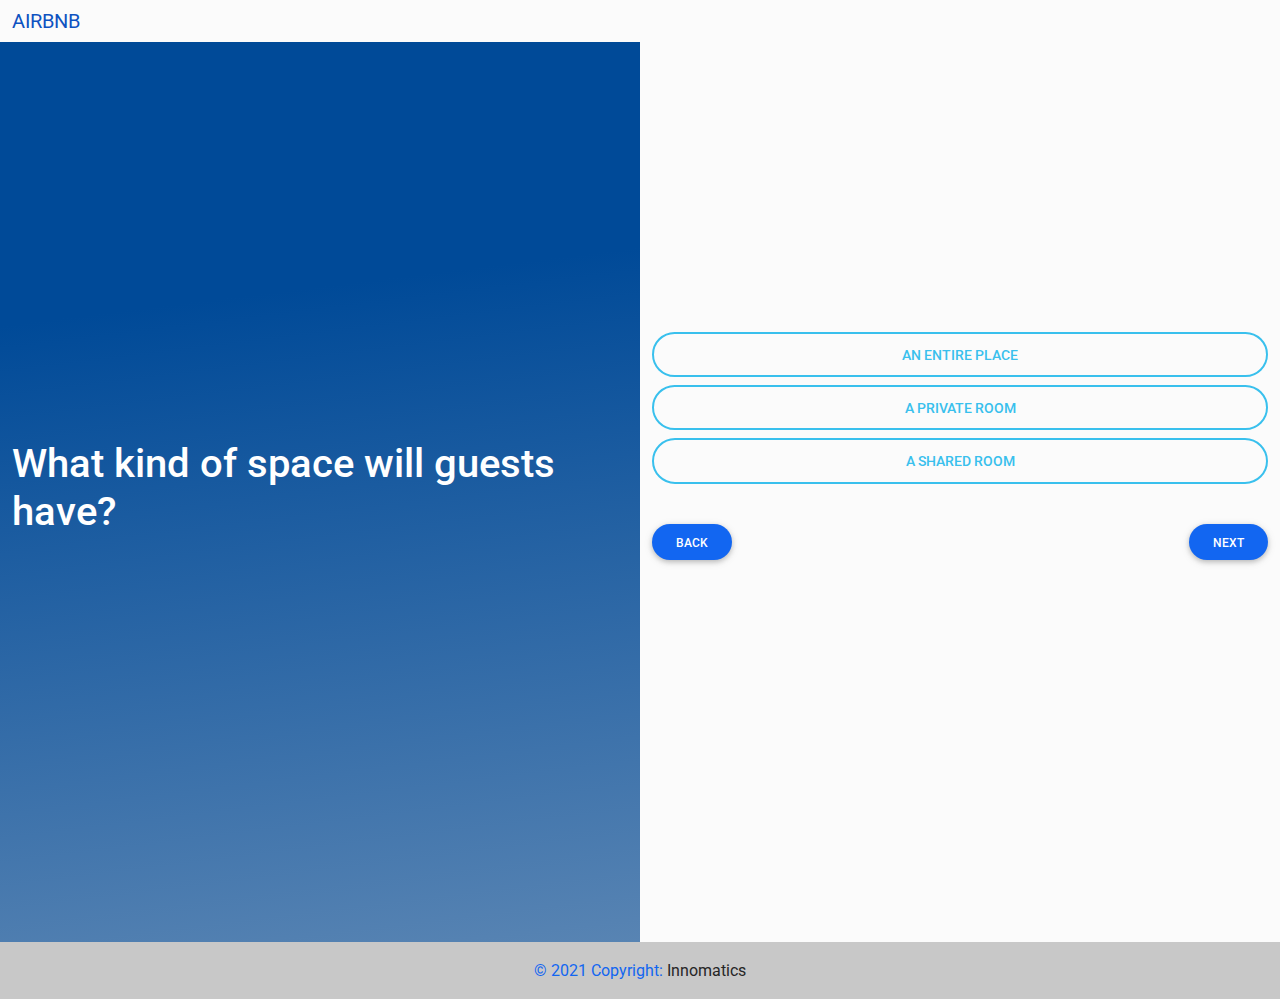
<file: guests.html>
<!DOCTYPE html>
<html lang="en">
  <head>
    <meta charset="UTF-8" />
    <meta name="viewport" content="width=device-width, initial-scale=1, shrink-to-fit=no" />
    <meta http-equiv="x-ua-compatible" content="ie=edge" />
    <title>Guests</title>
    <!-- MDB icon -->
    <link rel="icon" href="img/mdb-favicon.ico" type="image/x-icon" />
    <!-- Font Awesome -->
    <link rel="stylesheet" href="https://use.fontawesome.com/releases/v5.15.2/css/all.css" />
    <!-- Google Fonts Roboto -->
    <link
      rel="stylesheet"
      href="https://fonts.googleapis.com/css2?family=Roboto:wght@300;400;500;700&display=swap"
    />
    <!-- MDB -->
    <link rel="stylesheet" href="css/mdb.min.css" />
    <link rel="stylesheet" href="css/style.css">
    <style>
      html,
      body,
      .intro {
        height: 100%;
      }
      .hi {
        background: rgb(0,74,152);
        background: linear-gradient(173deg, rgba(0,74,152,1) 29%, rgba(88,132,179,1) 100%, rgba(219,219,219,1) 100%);
        height: 100vh;
      }
      .btn-outline-info:hover{
        background: rgb(0,74,152);
        color: white;
      }
    </style>
  </head>
  <body class="bg-light">
    <!-- Start project here-->
    <header>
      <!-- Navbar -->
        
      <!-- Navbar -->
    </header>
   
    <main class="">
      <div class="container-fluid">
        <div class="row">
          
          <a class="navbar-brand" href="index.html">AIRBNB</a>
          <div class="col-sm-6 col-md-5 col-lg-6 hi d-flex align-items-center justify-content-center">
            
           <div style="color: white;"><h1>What kind of space will guests have?</h1></div>
          </div>
            <div class="col-sm-6 col-md-5 offset-md-2 col-lg-6 offset-lg-0" style="margin-top: 290px;">
              <button type="button" class="btn btn-outline-info btn-rounded btn-lg btn-block" data-mdb-ripple-color="dark">An entire place</button>
              <button type="button" class="btn btn-outline-info btn-rounded btn-lg btn-block" data-mdb-ripple-color="dark">A private room</button>
              <button type="button" class="btn btn-outline-info btn-rounded btn-lg btn-block" data-mdb-ripple-color="dark">A shared room</button>
             
              <div class="buttons-bne" style="position: relative; top: 255px; display: flex; justify-content: space-between;">
              <a href="index.html"><button type="button" class="btn btn-primary btn-rounded">Back</button>
              <a href="place.html"><button type="button" class="btn btn-primary btn-rounded">Next</button>
              </div>
            </div>
            
          </div>
      </div>
    </main>
    <footer>
      <!-- Footer -->
<footer class="bg-light text-center ">
 

  <!-- Copyright -->
  <div class="text-center p-3" style="background-color: rgba(0, 0, 0, 0.2)">
    © 2021 Copyright:
    <a class="text-dark" href="https://innomatics.in/">Innomatics</a>
  </div>
  <!-- Copyright -->
    </footer>
    <!-- End project here-->

    <!-- MDB -->
    <script type="text/javascript" src="js/mdb.min.js"></script>
    <!-- Custom scripts -->
    <script type="text/javascript"></script>
  </body>
</html>
</file>
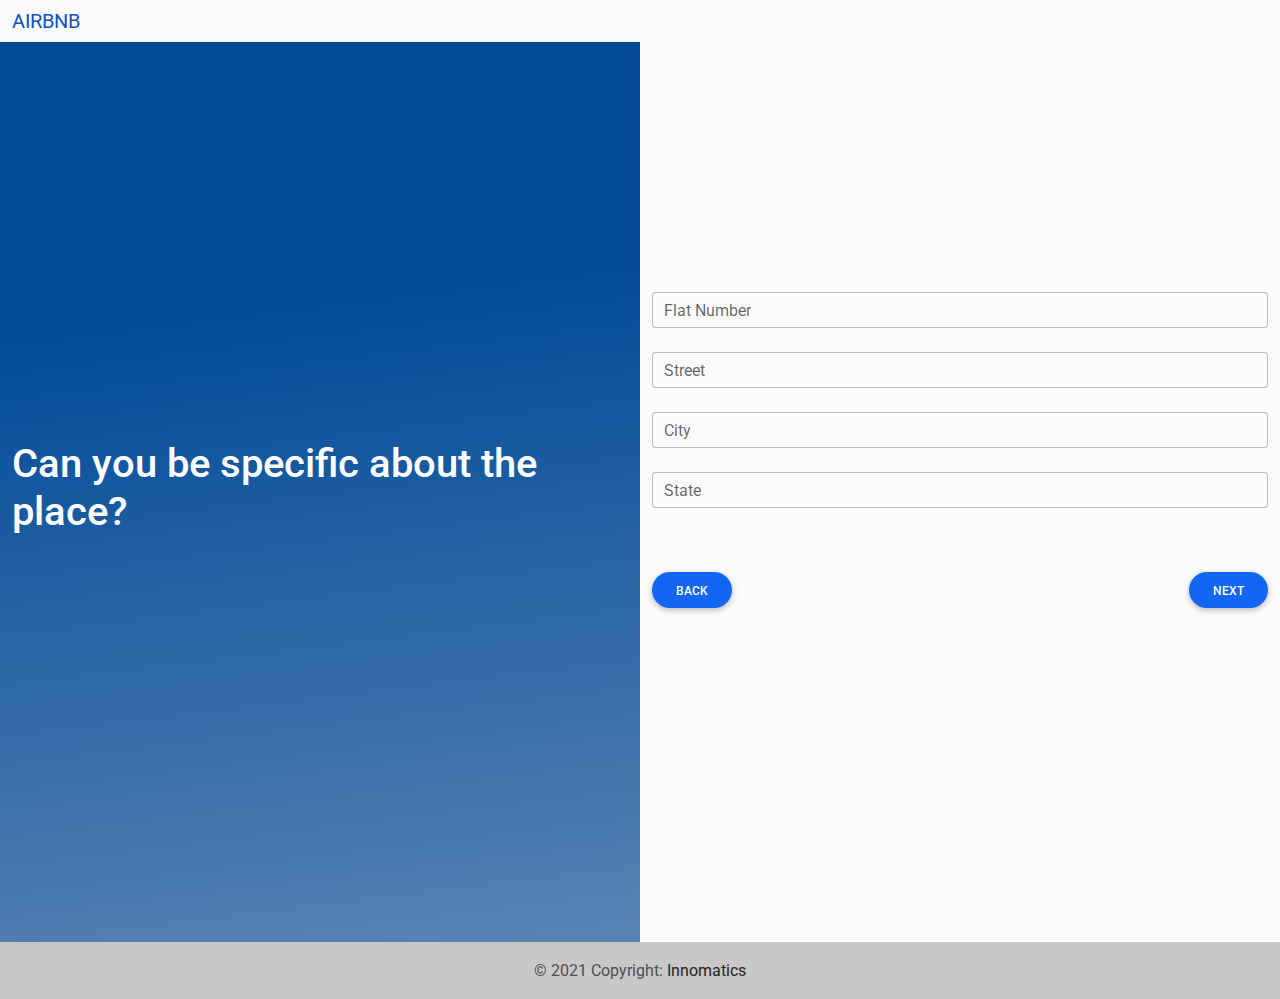
<file: place.html>
<!DOCTYPE html>
<html lang="en">
  <head>
    <meta charset="UTF-8" />
    <meta name="viewport" content="width=device-width, initial-scale=1, shrink-to-fit=no" />
    <meta http-equiv="x-ua-compatible" content="ie=edge" />
    <title>Specific Place</title>
    <!-- MDB icon -->
    <link rel="icon" href="img/mdb-favicon.ico" type="image/x-icon" />
    <!-- Font Awesome -->
    <link rel="stylesheet" href="https://use.fontawesome.com/releases/v5.15.2/css/all.css" />
    <!-- Google Fonts Roboto -->
    <link
      rel="stylesheet"
      href="https://fonts.googleapis.com/css2?family=Roboto:wght@300;400;500;700&display=swap"
    />
    <!-- MDB -->
    <link rel="stylesheet" href="css/mdb.min.css" />
    <style>
      html,
      body,
      .intro {
        height: 100%;
      }
      .hi {
        background: rgb(0,74,152);
        background: linear-gradient(173deg, rgba(0,74,152,1) 29%, rgba(88,132,179,1) 100%, rgba(219,219,219,1) 100%);
        height: 100vh;
      }
      @media screen and (min-width: 1200px){
    .buttons-bne{
      position: relative !important; 
      top: 40px !important;
    }
  }
    </style>
  </head>
  <body class="bg-light">
    <!-- Start project here-->
    <header>
      <!-- Navbar -->
        
      <!-- Navbar -->
    </header>
   
    <main class="">
      <div class="container-fluid">
        <div class="row">
          
          <a class="navbar-brand" href="index.html">AIRBNB</a>
          <div class="col-sm-6 col-md-5 col-lg-6 hi d-flex align-items-center justify-content-center">
            
           <div style="color: white;"><h1>Can you be specific about the place?</h1></div>
          </div>
            <div class="col-sm-6 col-md-5 offset-md-2 col-lg-6 offset-lg-0" style="margin-top: 250px;">
                <form>
                    <!-- Email input -->
                   <div class="form-outline mb-4">
                    <input type="email" id="form1Example1" class="form-control" />
                    <label class="form-label" for="form1Example1">Flat Number</label>
                  </div>
                    <!-- Email input -->
                    <div class="form-outline mb-4">
                      <input type="email" id="form1Example1" class="form-control" />
                      <label class="form-label" for="form1Example1">Street</label>
                    </div>
                   <!-- Email input -->
                   <div class="form-outline mb-4">
                    <input type="email" id="form1Example1" class="form-control" />
                    <label class="form-label" for="form1Example1">City</label>
                  </div>
                  <!-- Email input -->
                  <div class="form-outline mb-4">
                    <input type="email" id="form1Example1" class="form-control" />
                    <label class="form-label" for="form1Example1">State</label>
                  </div>
                  </form>
              <div class="buttons-bne" style="position: relative; top: 200px; display: flex; justify-content: space-between;">
              <a href="guests.html"><button type="button" class="btn btn-primary btn-rounded">Back</button></a>
              <a href="share-picture.html"><button type="button" class="btn btn-primary btn-rounded">Next</button></a>
              </div>
            </div>
            
          </div>
      </div>
    </main>
    <footer>
      <!-- Footer -->
<footer class="bg-light text-center ">
 

  <!-- Copyright -->
  <div class="text-center p-3" style="background-color: rgba(0, 0, 0, 0.2)">
    © 2021 Copyright:
    <a class="text-dark" href="https://innomatics.in/">Innomatics</a>
  </div>
  <!-- Copyright -->
    </footer>
    <!-- End project here-->

    <!-- MDB -->
    <script type="text/javascript" src="js/mdb.min.js"></script>
    <!-- Custom scripts -->
    <script type="text/javascript"></script>
  </body>
</html>
</file>
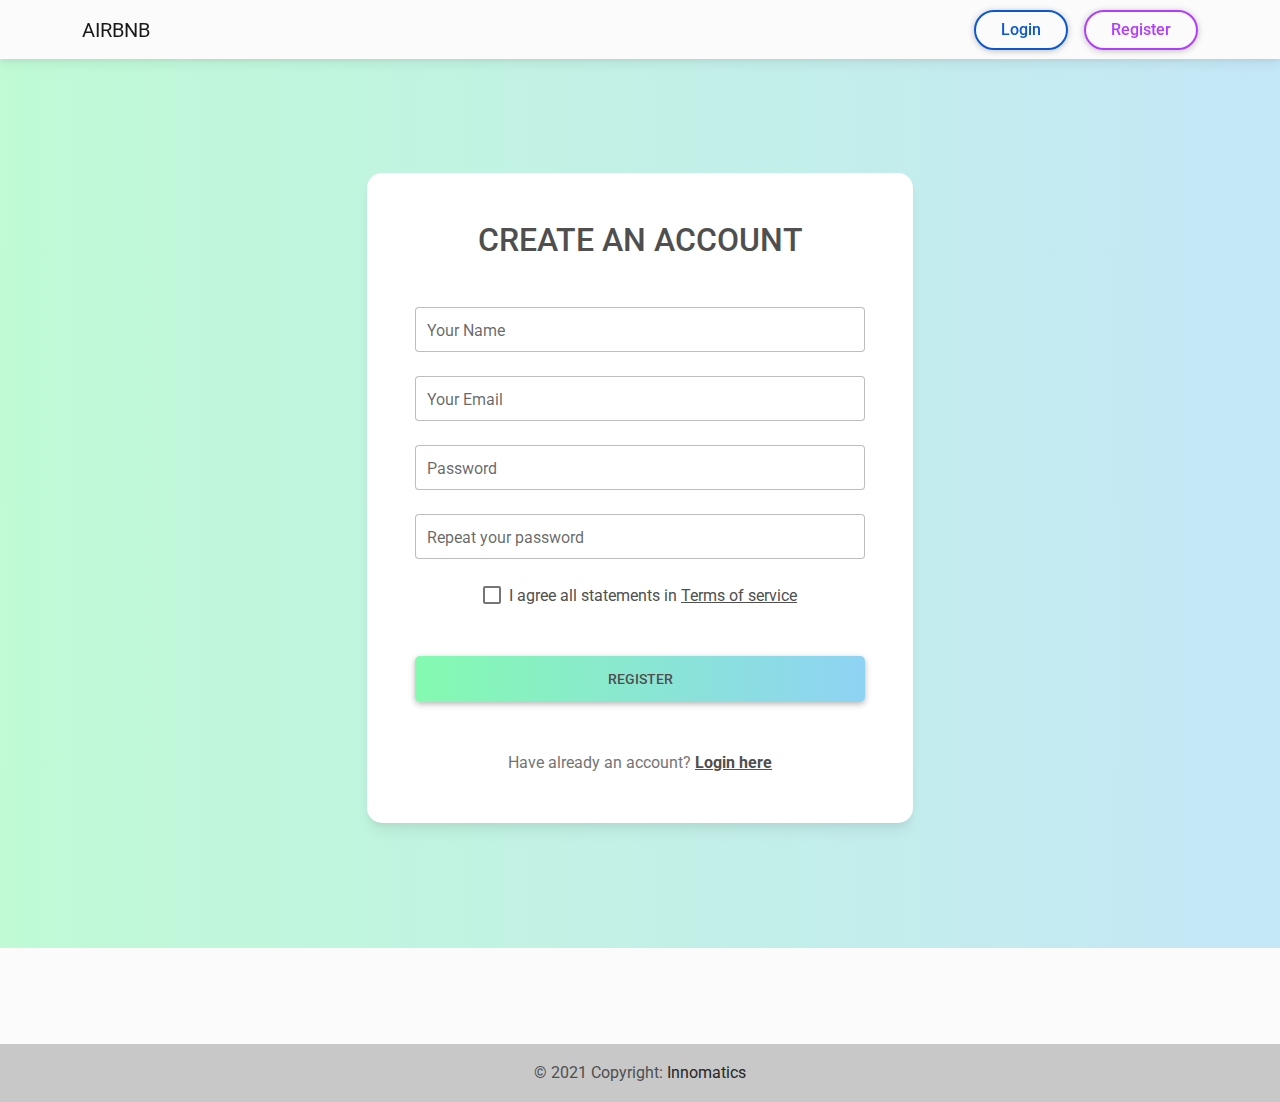
<file: register.html>
<!DOCTYPE html>
<html lang="en">
  <head>
    <meta charset="UTF-8" />
    <meta name="viewport" content="width=device-width, initial-scale=1, shrink-to-fit=no" />
    <meta http-equiv="x-ua-compatible" content="ie=edge" />
    <title>Project - Register</title>
    <!-- MDB icon -->
    <link rel="icon" href="img/mdb-favicon.ico" type="image/x-icon" />
    <!-- Font Awesome -->
    <link rel="stylesheet" href="https://use.fontawesome.com/releases/v5.15.2/css/all.css" />
    <!-- Google Fonts Roboto -->
    <link
      rel="stylesheet"
      href="https://fonts.googleapis.com/css2?family=Roboto:wght@300;400;500;700&display=swap"
    />
    <!-- MDB -->
    <link rel="stylesheet" href="css/mdb.min.css" />
    <link rel="stylesheet" href="css/style.css">
    <style>
        .gradient-custom-3 {
  /* fallback for old browsers */
  background: #84fab0;

  /* Chrome 10-25, Safari 5.1-6 */
  background: -webkit-linear-gradient(to right, rgba(132, 250, 176, 0.5), rgba(143, 211, 244, 0.5));

  /* W3C, IE 10+/ Edge, Firefox 16+, Chrome 26+, Opera 12+, Safari 7+ */
  background: linear-gradient(to right, rgba(132, 250, 176, 0.5), rgba(143, 211, 244, 0.5))
}
.gradient-custom-4 {
  /* fallback for old browsers */
  background: #84fab0;

  /* Chrome 10-25, Safari 5.1-6 */
  background: -webkit-linear-gradient(to right, rgba(132, 250, 176, 1), rgba(143, 211, 244, 1));

  /* W3C, IE 10+/ Edge, Firefox 16+, Chrome 26+, Opera 12+, Safari 7+ */
  background: linear-gradient(to right, rgba(132, 250, 176, 1), rgba(143, 211, 244, 1))
}
    </style>
  </head>
  <body class="bg-light">
    <!-- Start project here-->
    <header>
      <!-- Navbar -->
      <nav class="navbar fixed-top navbar-expand-lg navbar-light bg-light">
        <div class="container">
          <a class="navbar-brand" href="index.html">AIRBNB</a>
          <button
            class="navbar-toggler"
            type="button"
            data-mdb-toggle="collapse"
            data-mdb-target="#navbarTogglerDemo02"
            aria-controls="navbarTogglerDemo02"
            aria-expanded="false"
            aria-label="Toggle navigation"
          >
            <i class="fas fa-bars"></i>
          </button>
          <div class="collapse navbar-collapse" id="navbarTogglerDemo02">
            <ul class="navbar-nav me-auto mb-2 mb-lg-0">
              
            </ul>
            
            <a href="login.html"><button class="custom-btn btn-1 me-3">Login</button></a>
            <a href="register.html"><button type="button" class="custom-btn btn-2">Register</button></a>
          </div>
        </div>
      </nav>
<!-- Navbar -->
    </header>
    
    <main class="my-5">
      <div class="">
        <section class="vh-100 bg-image" style="background-image: url('https://mdbootstrap.com/img/Photos/new-templates/search-box/img4.jpg');">
            <div class="mask d-flex align-items-center h-100 gradient-custom-3">
              <div class="container h-100">
                <div class="row d-flex justify-content-center align-items-center h-100">
                  <div class="col-12 col-md-9 col-lg-7 col-xl-6">
                    <div class="card" style="border-radius: 15px;">
                      <div class="card-body p-5">
                        <h2 class="text-uppercase text-center mb-5">Create an account</h2>
          
                        <form>
          
                          <div class="form-outline mb-4">
                            <input type="text" id="form3Example1cg" class="form-control form-control-lg" />
                            <label class="form-label" for="form3Example1cg">Your Name</label>
                          </div>
          
                          <div class="form-outline mb-4">
                            <input type="email" id="form3Example3cg" class="form-control form-control-lg" />
                            <label class="form-label" for="form3Example3cg">Your Email</label>
                          </div>
          
                          <div class="form-outline mb-4">
                            <input type="password" id="form3Example4cg" class="form-control form-control-lg" />
                            <label class="form-label" for="form3Example4cg">Password</label>
                          </div>
          
                          <div class="form-outline mb-4">
                            <input type="password" id="form3Example4cdg" class="form-control form-control-lg" />
                            <label class="form-label" for="form3Example4cdg">Repeat your password</label>
                          </div>
          
                          <div class="form-check d-flex justify-content-center mb-5">
                            <input
                              class="form-check-input me-2"
                              type="checkbox"
                              value=""
                              id="form2Example3cg"
                            />
                            <label class="form-check-label" for="form2Example3g">
                              I agree all statements in <a href="#!" class="text-body"><u>Terms of service</u></a>
                            </label>
                          </div>
          
                          <div class="d-flex justify-content-center">
                            <button type="button" class="btn btn-success btn-block btn-lg gradient-custom-4 text-body">Register</button>
                          </div>
          
                          <p class="text-center text-muted mt-5 mb-0">Have already an account? <a href="login.html" class="fw-bold text-body"><u>Login here</u></a></p>
          
                        </form>
          
                      </div>
                    </div>
                  </div>
                </div>
              </div>
            </div>
          </section>
        
      </div>
    </main>
    <footer>
      <!-- Footer -->
<footer class="bg-light text-center ">
  <!-- Grid container -->
  <div class="container p-4">
  


  </div>
  <!-- Grid container -->

  <!-- Copyright -->
  <div class="text-center p-3" style="background-color: rgba(0, 0, 0, 0.2)">
    © 2021 Copyright:
    <a class="text-dark" href="https://mdbootstrap.com/">Innomatics</a>
  </div>
  <!-- Copyright -->

</footer>
<!-- Footer -->
    </footer>
    <!-- End project here-->

    <!-- MDB -->
    <script type="text/javascript" src="js/mdb.min.js"></script>
    <!-- Custom scripts -->
    <script type="text/javascript"></script>
  </body>
</html>
</file>
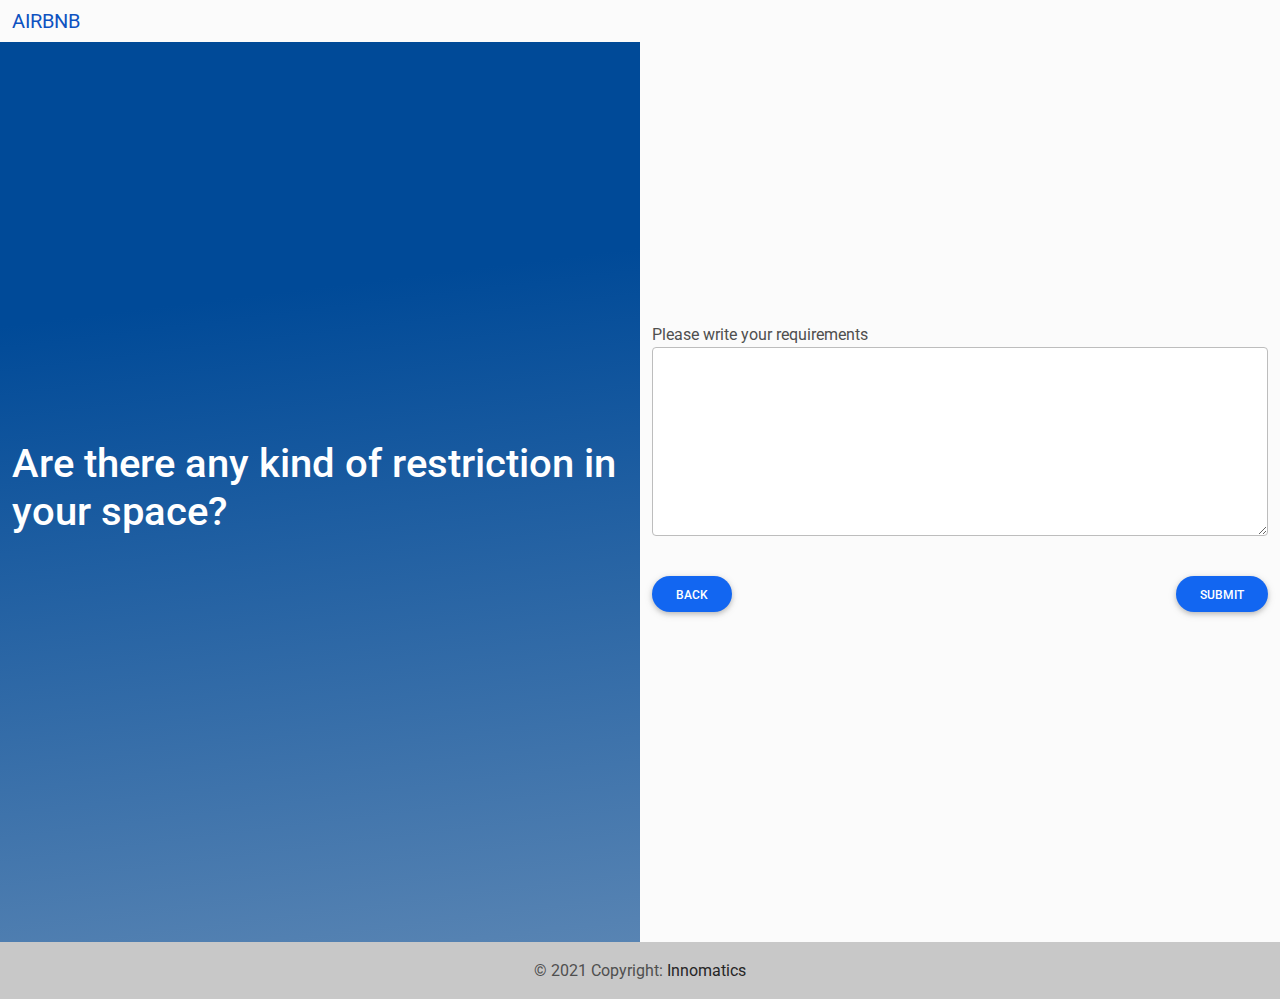
<file: restrection.html>
<!DOCTYPE html>
<html lang="en">
  <head>
    <meta charset="UTF-8" />
    <meta name="viewport" content="width=device-width, initial-scale=1, shrink-to-fit=no" />
    <meta http-equiv="x-ua-compatible" content="ie=edge" />
    <title>Restriction</title>
    <!-- MDB icon -->
    <link rel="icon" href="img/mdb-favicon.ico" type="image/x-icon" />
    <!-- Font Awesome -->
    <link rel="stylesheet" href="https://use.fontawesome.com/releases/v5.15.2/css/all.css" />
    <!-- Google Fonts Roboto -->
    <link
      rel="stylesheet"
      href="https://fonts.googleapis.com/css2?family=Roboto:wght@300;400;500;700&display=swap"
    />
    <!-- MDB -->
    <link rel="stylesheet" href="css/mdb.min.css" />
    <link rel="stylesheet" href="css/style.css">
    <style>
      html,
      body,
      .intro {
        height: 100%;
      }
      .hi {
        background: rgb(0,74,152);
        background: linear-gradient(173deg, rgba(0,74,152,1) 29%, rgba(88,132,179,1) 100%, rgba(219,219,219,1) 100%);
        height: 100vh;
      }
    </style>
  </head>
  <body class="bg-light">
    <!-- Start project here-->
    <header>
      <!-- Navbar -->
        
      <!-- Navbar -->
    </header>
   
    <main class="">
      <div class="container-fluid">
        <div class="row">
          
          <a class="navbar-brand" href="index.html">AIRBNB</a>
          <div class="col-sm-6 col-md-5 col-lg-6 hi d-flex align-items-center justify-content-center">
            
           <div style="color: white;"><h1>Are there any kind of restriction in your space?</h1></div>
          </div>
            <div class="col-sm-6 col-md-5 offset-md-2 col-lg-6 offset-lg-0" style="margin-top: 280px;">
                <div class="form-group">
                    <label for="exampleFormControlTextarea3">Please write your requirements</label>
                    <textarea class="form-control" id="exampleFormControlTextarea3" rows="7"></textarea>
                  </div>
              <div class="buttons-bne" style="position: relative; top: 180px; display: flex; justify-content: space-between;">
              <a href="share-picture.html"><button type="button" class="btn btn-primary btn-rounded">Back</button></a>
              <a href="validate.html"><button type="button" class="btn btn-primary btn-rounded">Submit</button></a>
              </div>
            </div>
            
          </div>
      </div>
    </main>
    <footer>
      <!-- Footer -->
<footer class="bg-light text-center ">
 

  <!-- Copyright -->
  <div class="text-center p-3" style="background-color: rgba(0, 0, 0, 0.2)">
    © 2021 Copyright:
    <a class="text-dark" href="https://innomatics.in/">Innomatics</a>
  </div>
  <!-- Copyright -->
    </footer>
    <!-- End project here-->

    <!-- MDB -->
    <script type="text/javascript" src="js/mdb.min.js"></script>
    <!-- Custom scripts -->
    <script type="text/javascript"></script>
  </body>
</html>
</file>
<file: css/style.css>
.custom-btn {
    padding: 5px 25px;
    font-family: "Roboto", sans-serif;
    font-weight: 500;
    background: transparent;
    outline: none !important;
    cursor: pointer;
    transition: all 0.3s ease;
    position: relative;
    display: inline-block;
    border-radius: 25px;
  }
  /**** BTN No. 1 ****/
  .btn-1 {
    border: 2px solid #0C56D0;
    z-index: 1;
    color: #0C56D0;
    box-shadow: 0 1px 6px 0 rgb(32 33 36 / 28%);
  }
  .btn-1:after {
    position: absolute;
    content: "";
    width: 0;
    height: 100%;
    top: 0;
    right: 0;
    z-index: -1;
    background: #0C56D0;
    transition: all 0.8s ease;
    border-radius: 25px;
  }
  .btn-1:hover {
    color: #fff;
  }
  .btn-1:hover:after {
    left: 0;
    width: 100%;
  }
  .btn-1:active {
    top: 2px;
  }
  
  /**** BTN No. 2 ****/
  .btn-2 {
    border: 2px solid #b23cfd;
    z-index: 1;
    color: #b23cfd;
    box-shadow: 0 1px 6px 0 rgb(32 33 36 / 28%);
  }
  .btn-2:after {
    position: absolute;
    content: "";
    width: 0;
    height: 100%;
    top: 0;
    right: 0;
    z-index: -1;
    background: #b23cfd;
    transition: all 0.8s ease;
    border-radius: 25px;
  }
  .btn-2:hover {
    color: #fff;
  }
  .btn-2:hover:after {
    left: 0;
    width: 100%;
  }
  .btn-2:active {
    top: 2px;
  }

  @media screen and (min-width: 1200px){
    .buttons-bne{
      position: relative !important; 
      top: 40px !important;
    }
  }
</file>
